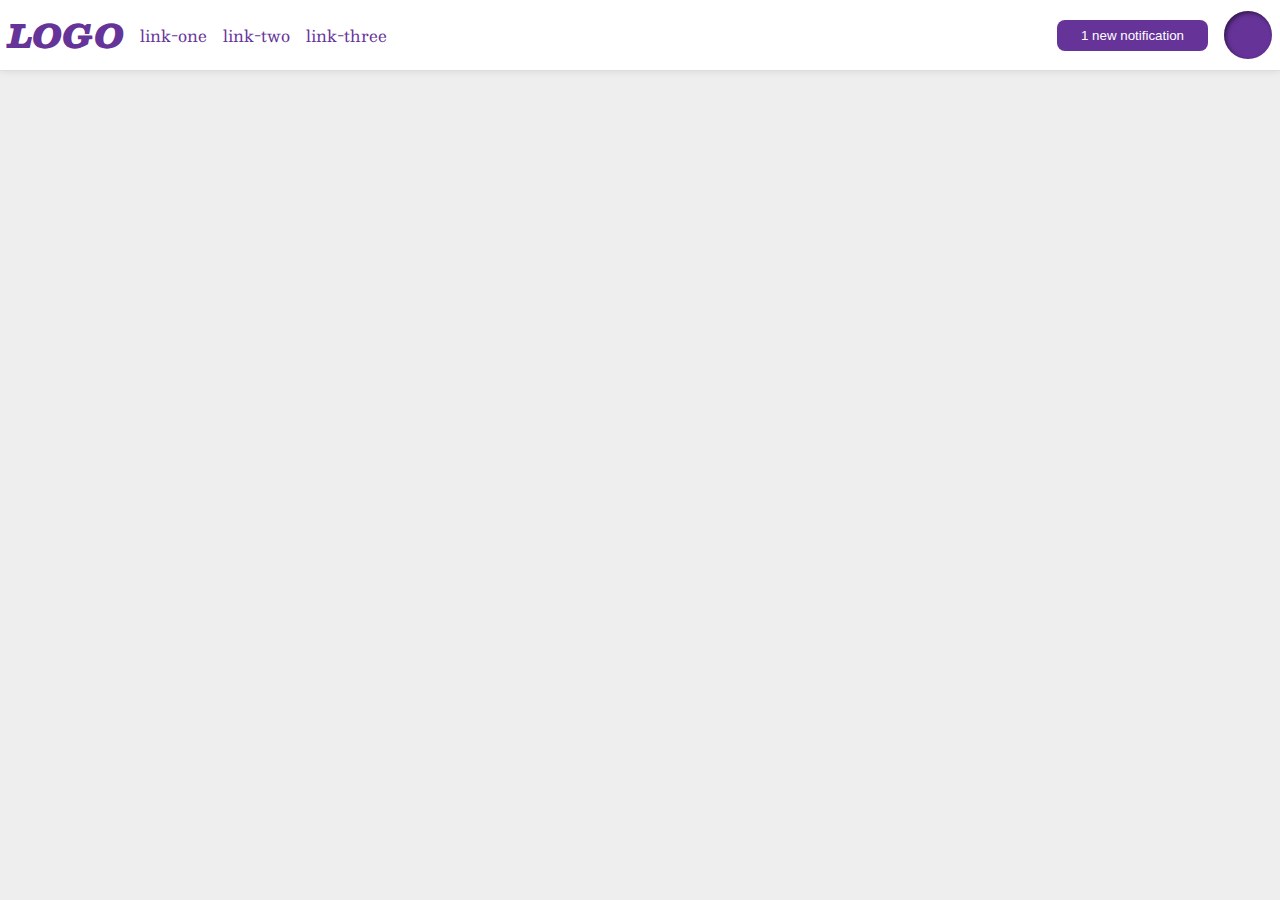
<file: flex/03-flex-header-2/index.html>
<!DOCTYPE html>
<html lang="en">
  <head>
    <meta charset="UTF-8">
    <meta http-equiv="X-UA-Compatible" content="IE=edge">
    <meta name="viewport" content="width=device-width, initial-scale=1.0">
    <title>Flex Header 2</title>
    <link rel="stylesheet" href="style.css">
  </head>
  <body>
    <div class="header">
      <div class="left-side">
        <div class="logo">
          LOGO
        </div>
        <ul class="links">
          <li><a href="https://google.com">link-one</a></li>
          <li><a href="https://google.com">link-two</a></li>
          <li><a href="https://google.com">link-three</a></li>
        </ul>
      </div>
      <div class="right-side">
        <button class="notifications">
          1 new notification
        </button>
        <div class="profile-image"></div>
      </div>
    </div>
  </body>
</html>
</file>
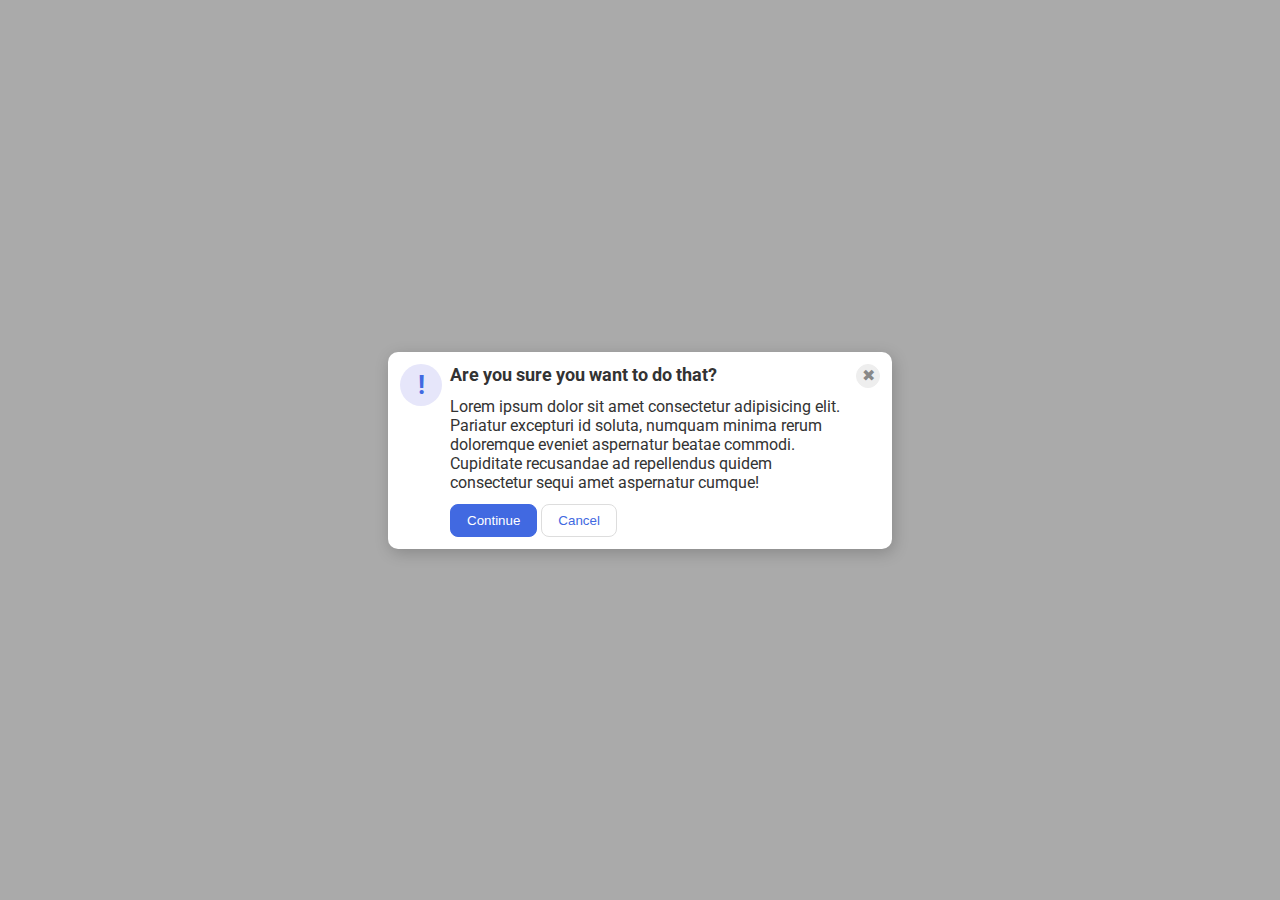
<file: flex/05-flex-modal/index.html>
<!DOCTYPE html>
<html lang="en">
  <head>
    <meta charset="UTF-8">
    <meta http-equiv="X-UA-Compatible" content="IE=edge">
    <meta name="viewport" content="width=device-width, initial-scale=1.0">
    <link rel="stylesheet" href="style.css">
    <title>Modal</title>
  </head>
  <body>
    <div class="modal">
      <div class="icon">!</div>
      <div class="container">
        <div class="header">Are you sure you want to do that?</div>
        <div class="text">Lorem ipsum dolor sit amet consectetur adipisicing elit. Pariatur excepturi id soluta, numquam minima rerum doloremque eveniet aspernatur beatae commodi. Cupiditate recusandae ad repellendus quidem consectetur sequi amet aspernatur cumque!</div>
        <div class="buttons">
          <button class="continue">Continue</button>
          <button class="cancel">Cancel</button>
        </div>
      </div>
      <button class="close-button">✖</button>
    </div>
  </body>
</html>
</file>
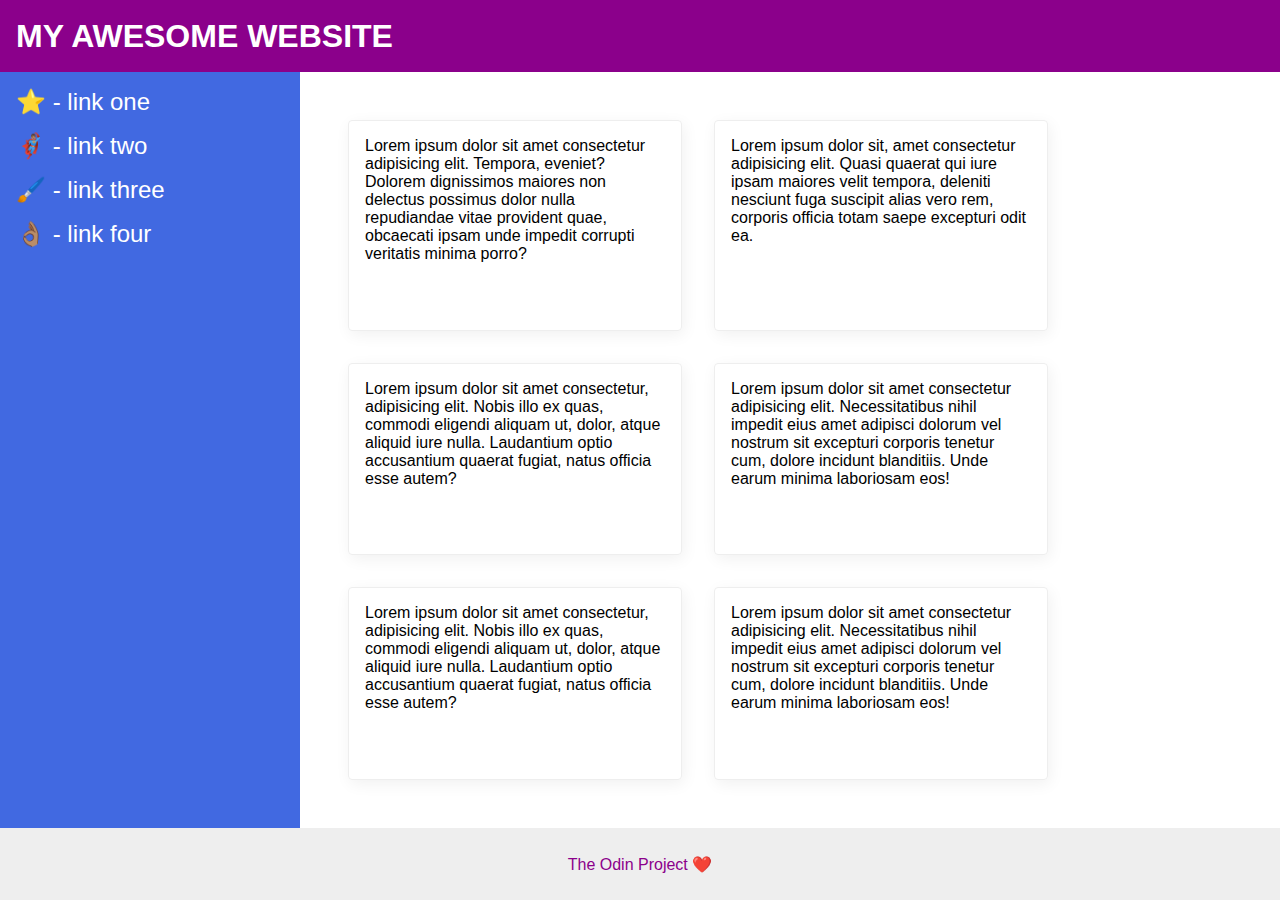
<file: flex/07-flex-layout-2/index.html>
<!DOCTYPE html>
<html lang="en">
  <head>
    <meta charset="UTF-8">
    <meta http-equiv="X-UA-Compatible" content="IE=edge">
    <meta name="viewport" content="width=device-width, initial-scale=1.0">
    <title>The Holy Grail</title>
    <link rel="stylesheet" href="style.css">
  </head>
  <body>
    <div class="header">
      MY AWESOME WEBSITE
    </div>
    
    <div class="content">
      <div class="sidebar">
        <ul>
          <li><a href="#">⭐ - link one</a></li>
          <li><a href="#">🦸🏽‍♂️ - link two</a></li>
          <li><a href="#">🖌️ - link three</a></li>
          <li><a href="#">👌🏽 - link four</a></li>
        </ul>
      </div>

      <div class="cards">
        <div class="card">Lorem ipsum dolor sit amet consectetur adipisicing elit. Tempora, eveniet? Dolorem dignissimos maiores non delectus possimus dolor nulla repudiandae vitae provident quae, obcaecati ipsam unde impedit corrupti veritatis minima porro?</div>
        <div class="card">Lorem ipsum dolor sit, amet consectetur adipisicing elit. Quasi quaerat qui iure ipsam maiores velit tempora, deleniti nesciunt fuga suscipit alias vero rem, corporis officia totam saepe excepturi odit ea.</div>
        <div class="card">Lorem ipsum dolor sit amet consectetur, adipisicing elit. Nobis illo ex quas, commodi eligendi aliquam ut, dolor, atque aliquid iure nulla. Laudantium optio accusantium quaerat fugiat, natus officia esse autem?</div>
        <div class="card">Lorem ipsum dolor sit amet consectetur adipisicing elit. Necessitatibus nihil impedit eius amet adipisci dolorum vel nostrum sit excepturi corporis tenetur cum, dolore incidunt blanditiis. Unde earum minima laboriosam eos!</div>
        <div class="card">Lorem ipsum dolor sit amet consectetur, adipisicing elit. Nobis illo ex quas, commodi eligendi aliquam ut, dolor, atque aliquid iure nulla. Laudantium optio accusantium quaerat fugiat, natus officia esse autem?</div>
        <div class="card">Lorem ipsum dolor sit amet consectetur adipisicing elit. Necessitatibus nihil impedit eius amet adipisci dolorum vel nostrum sit excepturi corporis tenetur cum, dolore incidunt blanditiis. Unde earum minima laboriosam eos!</div>
      </div>
    </div>
    <div class="footer">
      The Odin Project ❤️
    </div>
  </body>
</html>
</file>
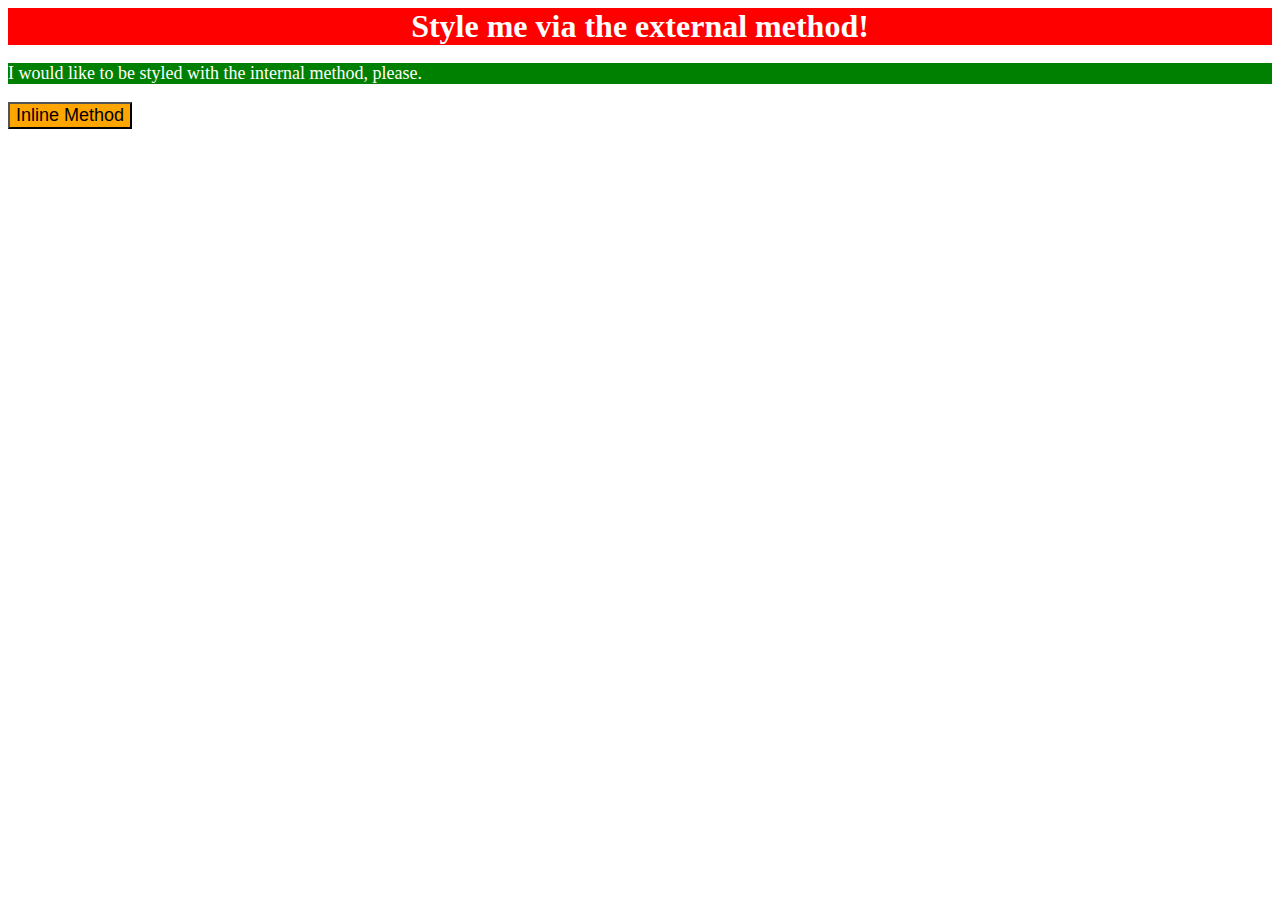
<file: foundations/01-css-methods/index.html>
<!DOCTYPE html>
<html lang="en">
  <head>
    <meta charset="UTF-8">
    <meta http-equiv="X-UA-Compatible" content="IE=edge">
    <meta name="viewport" content="width=device-width, initial-scale=1.0">
    <title>Methods for Adding CSS</title>
    <link rel="stylesheet" href="styles.css">
    <style>
      p{
        background-color: green;
        color: white;
        font-size: 18px;
      }
    </style>
  </head>
  <body>
    <div>Style me via the external method!</div>
    <p>I would like to be styled with the internal method, please.</p>
    <button style="background-color: orange; font-size: 18px;">Inline Method</button>
  </body>
</html>
</file>
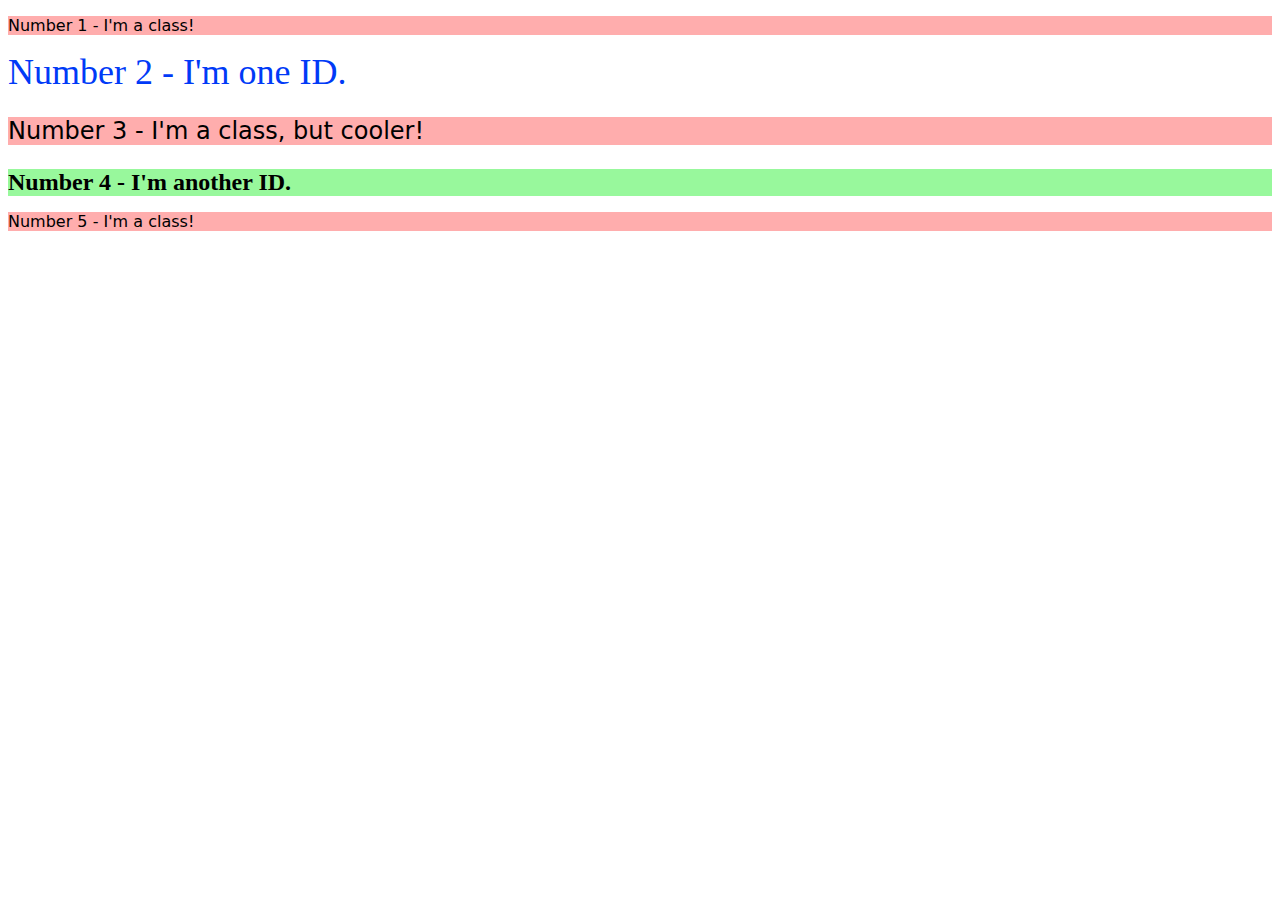
<file: foundations/02-class-id-selectors/index.html>
<!DOCTYPE html>
<html lang="en">
  <head>
    <meta charset="UTF-8">
    <meta http-equiv="X-UA-Compatible" content="IE=edge">
    <meta name="viewport" content="width=device-width, initial-scale=1.0">
    <title>Class and ID Selectors</title>
    <link rel="stylesheet" href="style.css">
  </head>
  <body>
    <p class="pink">Number 1 - I'm a class!</p>
    <div id="second">Number 2 - I'm one ID.</div>
    <p class="pink cooler">Number 3 - I'm a class, but cooler!</p>
    <div id ="fourth">Number 4 - I'm another ID.</div>
    <p class="pink">Number 5 - I'm a class!</p>
  </body>
</html>
</file>
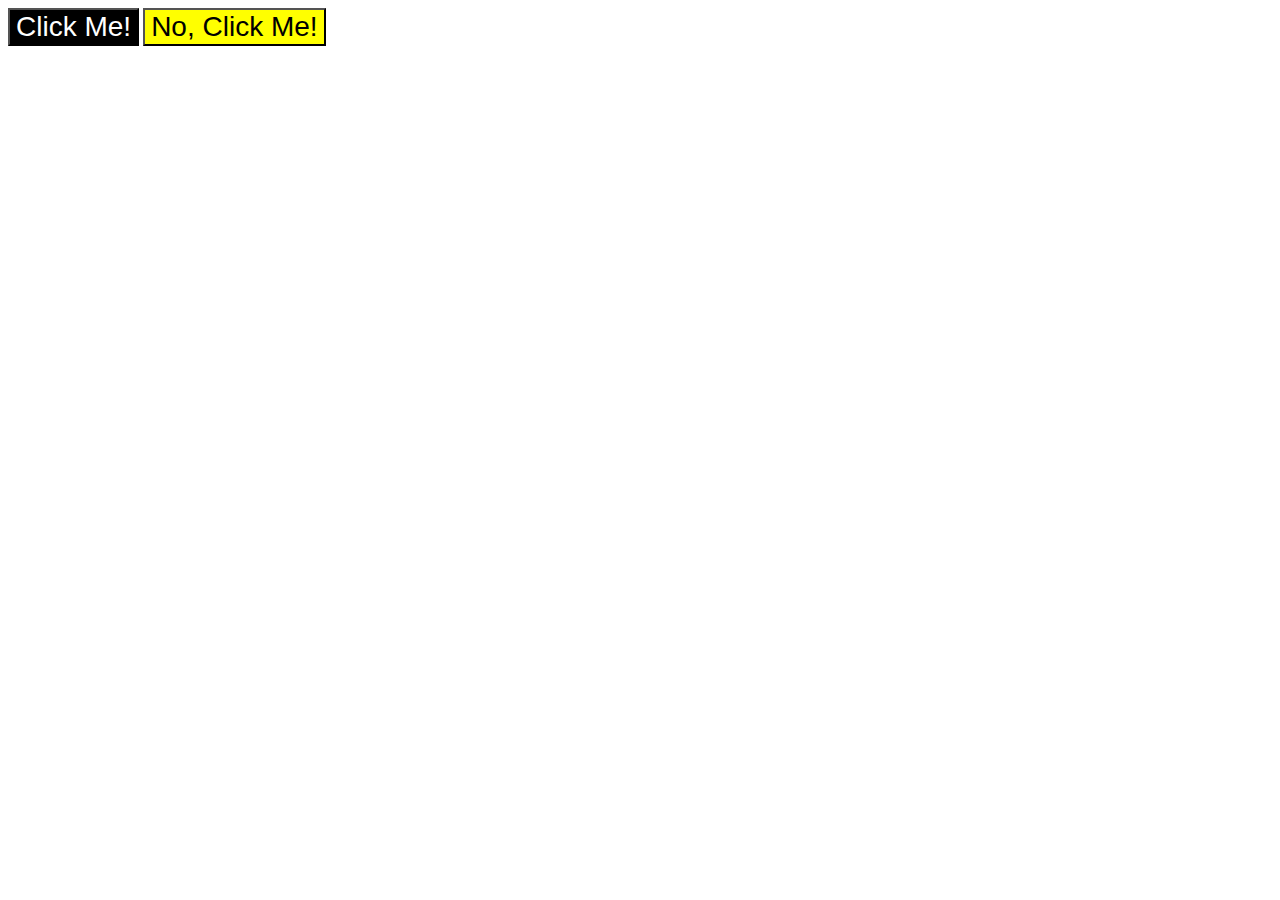
<file: foundations/03-grouping-selectors/index.html>
<!DOCTYPE html>
<html lang="en">
  <head>
    <meta charset="UTF-8">
    <meta http-equiv="X-UA-Compatible" content="IE=edge">
    <meta name="viewport" content="width=device-width, initial-scale=1.0">
    <title>Grouping Selectors</title>
    <link rel="stylesheet" href="style.css">
  </head>
  <body>
    <button class="both first">Click Me!</button>
    <button class="both second">No, Click Me!</button>
  </body>
</html>
</file>
<file: flex/03-flex-header-2/style.css>
/* this is some magical font-importing.  
you'll learn about it later. */
@import url('https://fonts.googleapis.com/css2?family=Besley:ital,wght@0,400;1,900&display=swap');

body {
  margin: 0;
  background: #eee;
  font-family: Besley, serif;
}

.header {
  background: white;
  border-bottom: 1px solid #ddd;
  box-shadow: 0 0 8px rgba(0,0,0,.1);

  display: flex;
  padding: 8px;
  justify-content: space-between;
}

.profile-image {
  background: rebeccapurple;
  box-shadow: inset 2px 2px 4px rgba(0,0,0,.5);
  border-radius: 50%;
  width: 48px;
  height: 48px;
}

.logo {
  color: rebeccapurple;
  font-size: 32px;
  font-weight: 900;
  font-style: italic;
}

button {
  border: none;
  border-radius: 8px;
  background: rebeccapurple;
  color: white;
  padding: 8px 24px;
}

a {
  /* this removes the line under our links */
  text-decoration: none;
  color: rebeccapurple;
}

ul {
  list-style-type: none;

  display: flex;
  margin: 0;
  padding: 0;
  gap: 16px;
}

.right-side, .left-side{
  display: flex;
  gap: 16px;
  align-items: center;
}
</file>
<file: flex/05-flex-modal/style.css>
@import url('https://fonts.googleapis.com/css2?family=Roboto:wght@400;700&display=swap');

html, body {
  height: 100%;
}

body {
  font-family: Roboto, sans-serif;
  margin: 0;
  background: #aaa;
  color: #333;
  /* I'll give you this one for free lol */
  display: flex;
  align-items: center;
  justify-content: center;
}

.modal {
  background: white;
  width: 480px;
  border-radius: 10px;
  box-shadow: 2px 4px 16px rgba(0,0,0,.2);

  display: flex;
  padding: 12px;
  gap: 8px;
}

.icon {
  color: royalblue;
  font-size: 26px;
  font-weight: 700;
  background: lavender;
  width: 42px;
  height: 42px;
  border-radius: 50%;
  display: flex;
  align-items: center;
  justify-content: center;

  flex-shrink: 0;
}

.close-button {
  background: #eee;
  border-radius: 50%;
  color: #888;
  font-weight: 400;
  font-size: 16px;
  height: 24px;
  width: 24px;
  display: flex;
  align-items: center;
  justify-content: center;
  border: 1px solid #eee;
  padding: 0;

  flex-shrink: 0;
}

button {
  cursor: pointer;
  padding: 8px 16px;
  border-radius: 8px;
}

button.continue {
  background: royalblue;
  border: 1px solid royalblue;
  color: white;
}

button.cancel {
  background: white;
  border: 1px solid #ddd;
  color: royalblue;
}

.container{
  display: flex;
  flex-direction: column;
  gap: 12px;
}

.header{
  font-size: large;
  font-weight: bold;
}
</file>
<file: flex/07-flex-layout-2/style.css>
body {
  font-family: -apple-system, BlinkMacSystemFont, 'Segoe UI', Roboto, Oxygen, Ubuntu, Cantarell, 'Open Sans', 'Helvetica Neue', sans-serif;
  margin: 0;
  min-height: 100vh;
  padding: 0;

  display: flex;
  flex-direction: column;
  justify-content: space-between;
}

.header {
  height: 72px;
  background: darkmagenta;
  color: white;

  font-size: 32px;
  font-weight: 900;
  display: flex;
  align-items: center;
  padding-left: 16px;
}

.footer {
  height: 72px;
  background: #eee;
  color: darkmagenta;
  align-items: center;

  display: flex;
  align-items: center;
  justify-content: center;
}

.sidebar {
  width: 300px;
  background: royalblue;
  box-sizing: border-box;

  display: flex;
  flex: 1 0 auto;
  padding: 16px;
}

.card {
  border: 1px solid #eee;
  box-shadow: 2px 4px 16px rgba(0,0,0,.06);
  border-radius: 4px;

  padding: 16px;
  width: 300px;

}

.content{
  display: flex;
  flex: 1;
}

.sidebar ul li{
  list-style-type: none;
  margin-bottom: 16px;
}

ul{
  margin: 0;
  padding: 0;
}

a{
  text-decoration: none;
  color: white;
  font-size: 24px;
}

.cards{
  padding: 48px;
  display: flex;
  flex-wrap: wrap;
  gap: 32px;
}
</file>
<file: foundations/01-css-methods/styles.css>
div{
    background-color: red;
    color: white;
    font-size: 32px;
    text-align: center;
    font-weight: bold;
}
</file>
<file: foundations/02-class-id-selectors/style.css>
.pink{
    background-color: #ffadad;
    font-family: "Verdana", "DejaVu Sans", sans-serif;
}

#second{
    color: #003af7;
    font-size: 36px;
}

.cooler{
    font-size: 24px;
}

#fourth{
    background-color: #98f89c;
    font-size: 24px;
    font-weight: bold;
}
</file>
<file: foundations/03-grouping-selectors/style.css>
.both{
    font-size: 28px;
    font-family: Helvetica,'Times New Roman',sans-serif;
}

.first{
    background-color: rgb(0,0,0);
    color: rgb(255,255,255)
}

.second{
    background-color: hsl(60, 100%, 50%);
}
</file>
